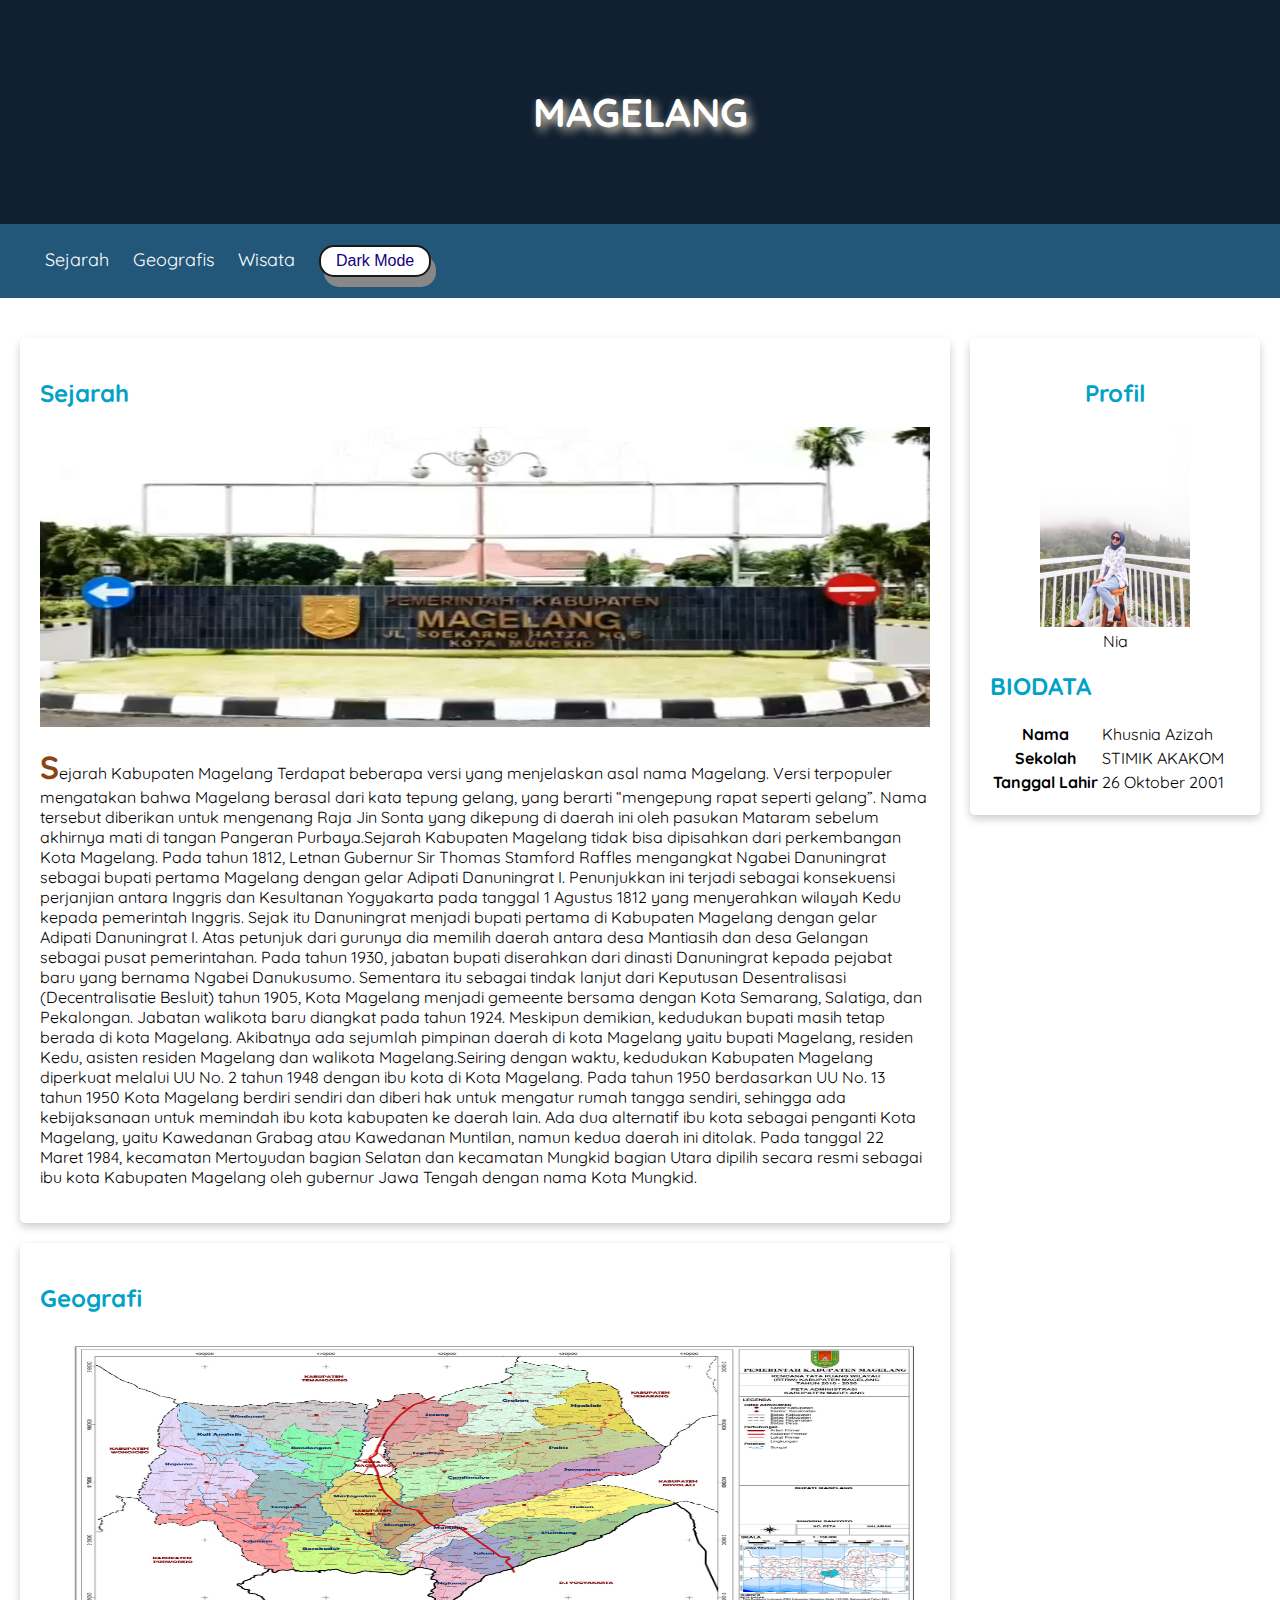
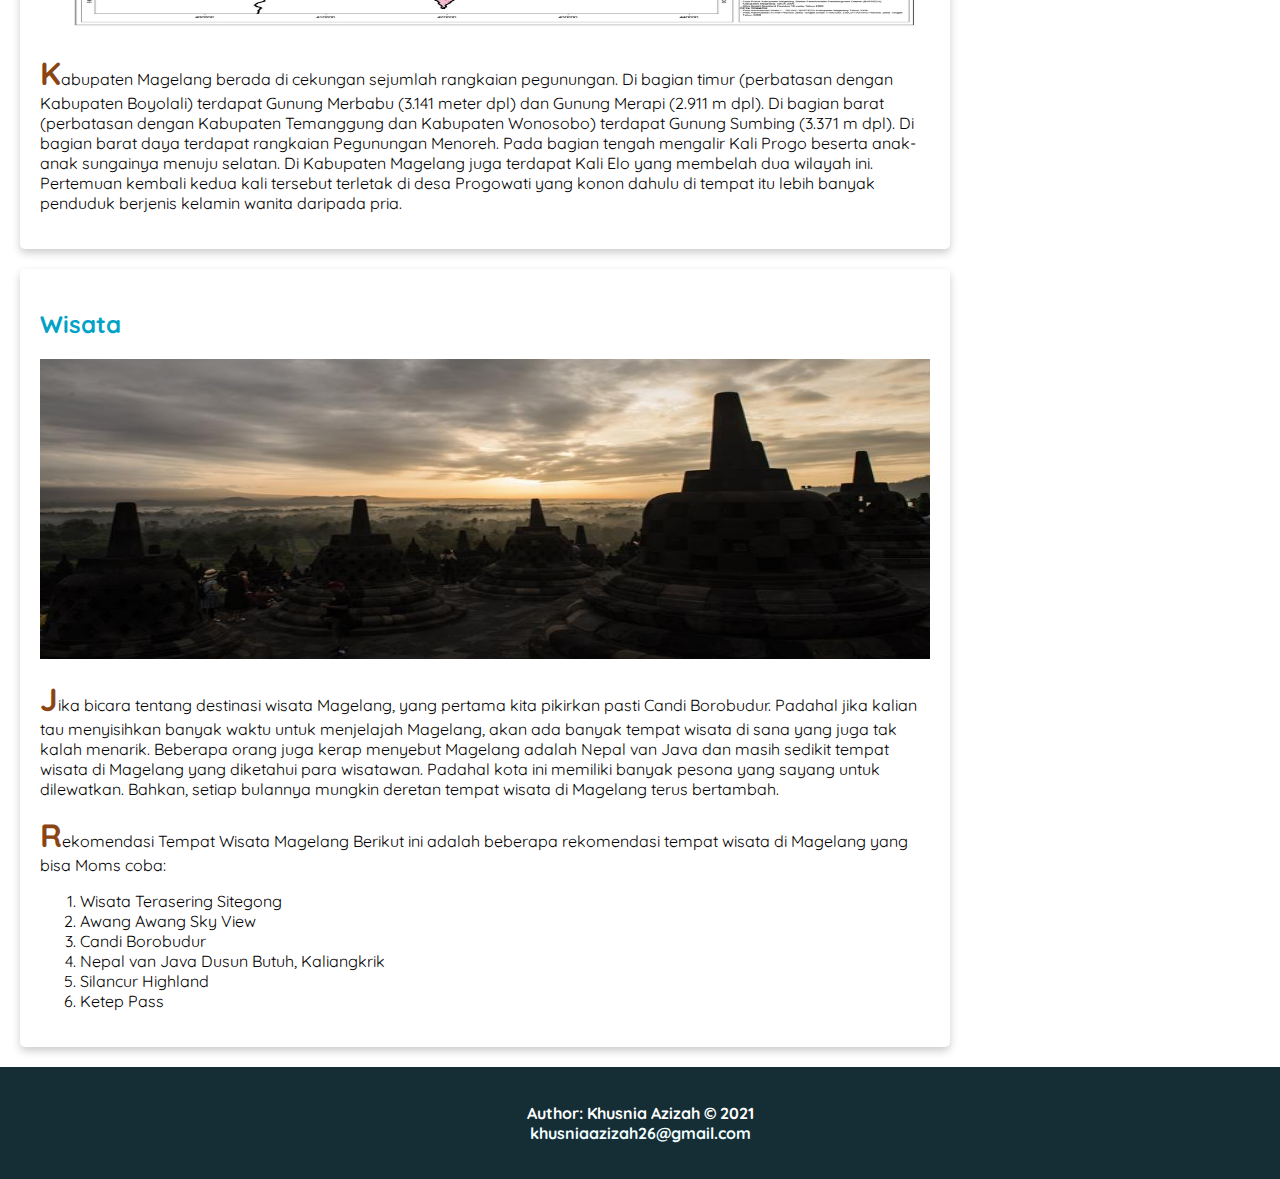
<file: index.html>
<!DOCTYPE html>
<html>
    <head>
        <title>Submission Dicoding</title>
        <link rel="stylesheet" href="style.css">
        <meta name="viewport" content="width=device-width, initial-scale=1">
    </head>
    
    <body>
        <header>
            <div class="jum">
                <h1 style="text-shadow: 4px 4px 10px blanchedalmond;">MAGELANG</h1>
            </div>
        <nav>
            <ul>
                <li><a href="#sejarah">Sejarah</a></li>
                <li><a href="#geografis">Geografis</a></li>
                <li><a href="#wisata">Wisata</a></li>
                <button class="btn dark" onclick="myFunction()">Dark Mode</button>
            </ul>
        </nav>
        </header>
        <main>
            <div id="content">
        <article id="sejarah" class="card">
            <h2 id="sejarah" class="z">Sejarah</h2>
            <img src="kabMGL.jpeg" class="featured-image">
            <p class="x">Sejarah Kabupaten Magelang
                Terdapat beberapa versi yang menjelaskan asal nama Magelang. 
                Versi terpopuler mengatakan bahwa Magelang berasal dari kata tepung gelang, 
                yang berarti “mengepung rapat seperti gelang”. Nama tersebut diberikan 
                untuk mengenang Raja Jin Sonta yang dikepung di daerah ini oleh pasukan 
                Mataram sebelum akhirnya mati di tangan Pangeran Purbaya.Sejarah Kabupaten 
                Magelang tidak bisa dipisahkan dari perkembangan Kota Magelang. 
                Pada tahun 1812, Letnan Gubernur Sir Thomas Stamford Raffles 
                mengangkat Ngabei Danuningrat sebagai bupati pertama Magelang dengan 
                gelar Adipati Danuningrat I. Penunjukkan ini terjadi sebagai konsekuensi 
                perjanjian antara Inggris dan Kesultanan Yogyakarta pada tanggal 
                1 Agustus 1812 yang menyerahkan wilayah Kedu kepada pemerintah Inggris. 
                Sejak itu Danuningrat menjadi bupati pertama di Kabupaten Magelang 
                dengan gelar Adipati Danuningrat I. Atas petunjuk dari gurunya dia 
                memilih daerah antara desa Mantiasih dan desa Gelangan sebagai pusat pemerintahan.
                Pada tahun 1930, jabatan bupati diserahkan dari dinasti Danuningrat 
                kepada pejabat baru yang bernama Ngabei Danukusumo. Sementara itu sebagai 
                tindak lanjut dari Keputusan Desentralisasi (Decentralisatie Besluit) 
                tahun 1905, Kota Magelang menjadi gemeente bersama dengan Kota Semarang, Salatiga,
                dan Pekalongan. Jabatan walikota baru diangkat pada tahun 1924. Meskipun demikian, 
                kedudukan bupati masih tetap berada di kota Magelang. Akibatnya ada sejumlah pimpinan 
                daerah di kota Magelang yaitu bupati Magelang, residen Kedu, asisten residen Magelang 
                dan walikota Magelang.Seiring dengan waktu, kedudukan Kabupaten Magelang diperkuat 
                melalui UU No. 2 tahun 1948 dengan ibu kota di Kota Magelang. Pada tahun 1950 
                berdasarkan UU No. 13 tahun 1950 Kota Magelang berdiri sendiri dan diberi hak untuk 
                mengatur rumah tangga sendiri, sehingga ada kebijaksanaan untuk memindah ibu kota 
                kabupaten ke daerah lain. Ada dua alternatif ibu kota sebagai penganti Kota Magelang, 
                yaitu Kawedanan Grabag atau Kawedanan Muntilan, namun kedua daerah ini ditolak. 
                Pada tanggal 22 Maret 1984, kecamatan Mertoyudan bagian Selatan dan kecamatan Mungkid 
                bagian Utara dipilih secara resmi sebagai ibu kota Kabupaten Magelang oleh gubernur 
                Jawa Tengah dengan nama Kota Mungkid.</p>
        </article>
        
        <article id="geografis" class="card">
            <h2 id="geografis" class="z">Geografi</h2>
            <img src="wilayahmgl.jpg" class="featured-image">
            <p class="x">Kabupaten Magelang berada di cekungan sejumlah rangkaian pegunungan. 
                Di bagian timur (perbatasan dengan Kabupaten Boyolali) terdapat Gunung Merbabu 
                (3.141 meter dpl) dan Gunung Merapi (2.911 m dpl). Di bagian barat (perbatasan 
                dengan Kabupaten Temanggung dan Kabupaten Wonosobo) terdapat Gunung Sumbing 
                (3.371 m dpl). Di bagian barat daya terdapat rangkaian Pegunungan Menoreh. 
                Pada bagian tengah mengalir Kali Progo beserta anak-anak sungainya menuju selatan. 
                Di Kabupaten Magelang juga terdapat Kali Elo yang membelah dua wilayah ini. 
                Pertemuan kembali kedua kali tersebut terletak di desa Progowati yang konon 
                dahulu di tempat itu lebih banyak penduduk berjenis kelamin wanita daripada pria.</p>
        </article>

        <article id="wisata" class="card">
            <h2 id="wisata" class="z">Wisata</h2>
            <img src="wisata.jpg" width="250px" class="featured-image">
            <p class="x">Jika bicara tentang destinasi wisata Magelang, yang pertama kita 
                pikirkan pasti Candi Borobudur. Padahal jika kalian tau menyisihkan banyak 
                waktu untuk menjelajah Magelang, akan ada banyak tempat wisata di sana yang 
                juga tak kalah menarik. Beberapa orang juga kerap menyebut Magelang adalah 
                Nepal van Java dan masih sedikit tempat wisata di Magelang yang diketahui para wisatawan.
                Padahal kota ini memiliki banyak pesona yang sayang untuk dilewatkan. 
                Bahkan, setiap bulannya mungkin deretan tempat wisata di Magelang terus bertambah.</p>
            <p class="x">Rekomendasi Tempat Wisata Magelang
                Berikut ini adalah beberapa rekomendasi tempat wisata di Magelang yang bisa Moms coba:</p>
                <OL type="1">
                    <Li>Wisata Terasering Sitegong</Li>
                    <Li>Awang Awang Sky View</LI>
                    <Li>Candi Borobudur</LI>
                    <Li>Nepal van Java Dusun Butuh, Kaliangkrik</Li>
                    <Li>Silancur Highland</LI>
                    <Li>Ketep Pass</LI>
                </OL>
        </article>
        </div>
        <aside>
            <article class="profil card">
                <header>
                <h2>Profil</h2>
                <figure>
                <img src="nia.jpeg" alt="foto">
                <figcaption>Nia</figcaption>
            </figure>
            </header>
            <section>
                <h2>BIODATA</h2>
                <table>
                   <tr>
                      <th>Nama</th>
                      <td>Khusnia Azizah</td>
                   </tr>
                   <tr>
                       <th>Sekolah</th>
                       <td>STIMIK AKAKOM</td>
                   </tr>
                   <tr>
                      <th>Tanggal Lahir</th>
                      <td>26 Oktober 2001</td>
                   </tr>
            </table>
             </section>
            </article>
        </aside>
    </main>
        <footer>
            <p>Author: Khusnia Azizah &#169; 2021<br>
                <a href="mailto:khusniaazizah26@gmail.com">khusniaazizah26@gmail.com</a></p>
        </footer>

        <script>
            window.alert("Selamat Datang!");
            function myFunction() {
                var element = document.body;
                element.classList.toggle("dark-mode");
            }
        </script>
    </body>
</html>
</file>
<file: style.css>
@import url('https://fonts.googleapis.com/css?family=Quicksand:400,700&display=swap');

* {
    box-sizing: border-box;
 }
#content {
   float: left;
   width: 75%;
}
.jum {
    font-size: 20px;
    padding: 60px;
    background-color: #112031;
    text-align: center;
    color: white;
}

header {
    display: inline;
 }

body{
    font-family: 'Quicksand',sans-serif;
    margin: 0;
    padding: 0;
    transition: background-color 1s;
}
main {
    padding: 20px;
    overflow: auto;
 }
h2, h3{
    color: #00a2c6;
}

.x::first-letter{
        font-size: 32px;
        font-weight: bold;
        color: saddlebrown;
}
nav a {
    font-size: 18px;
    font-weight: 400;
    text-decoration: none;
    color: white;
 }
 nav a:hover {
    font-weight: bold;
 }

 nav li {
    display: inline;
    list-style-type: none;
    margin-right: 20px;
 }
 nav {
    background-color: #22577A;
    padding: 5px;
    position: sticky;
    top: 0;
 }

 .profil header{
     text-align: center;
 }
 footer{
    padding: 20px;
    color: white;
    background-color: #152D35;
    text-align: center;
    font-weight: bold;
}

footer a{
color: azure;
text-decoration: none;
}
.featured-image{
    width: 100%;
    max-height: 300px;
}
.profil img {
    width: 150px;
    
 }
 .card {
    box-shadow: 0 4px 8px 0 rgba(0, 0, 0, 0.2);
    border-radius: 5px;
    padding: 20px;
    margin-top: 20px;
 }
 aside{
     float: right;
     width: 25%;
     padding-left: 20px;
 }
 @media screen and (max-width: 1000px) {
    #content,
    aside {
        width: 100%;
        padding: 0;
    }
 }

  .dark-mode {
    background-color: #112031;
    color: white;
  }

  .btn {
    border: 2px solid black;
    background-color: white;
    color: black;
    padding: 5px 15px;
    font-size: 16px;
    cursor: pointer;
    border-radius: 15px;
    box-shadow: 5px 10px #888888;
  }

  .dark {
    border-color: #181a19;
    color: rgb(19, 0, 128);
  }
  
  .dark:hover {
    background-color: #000704;
    color: white;
  }
</file>
